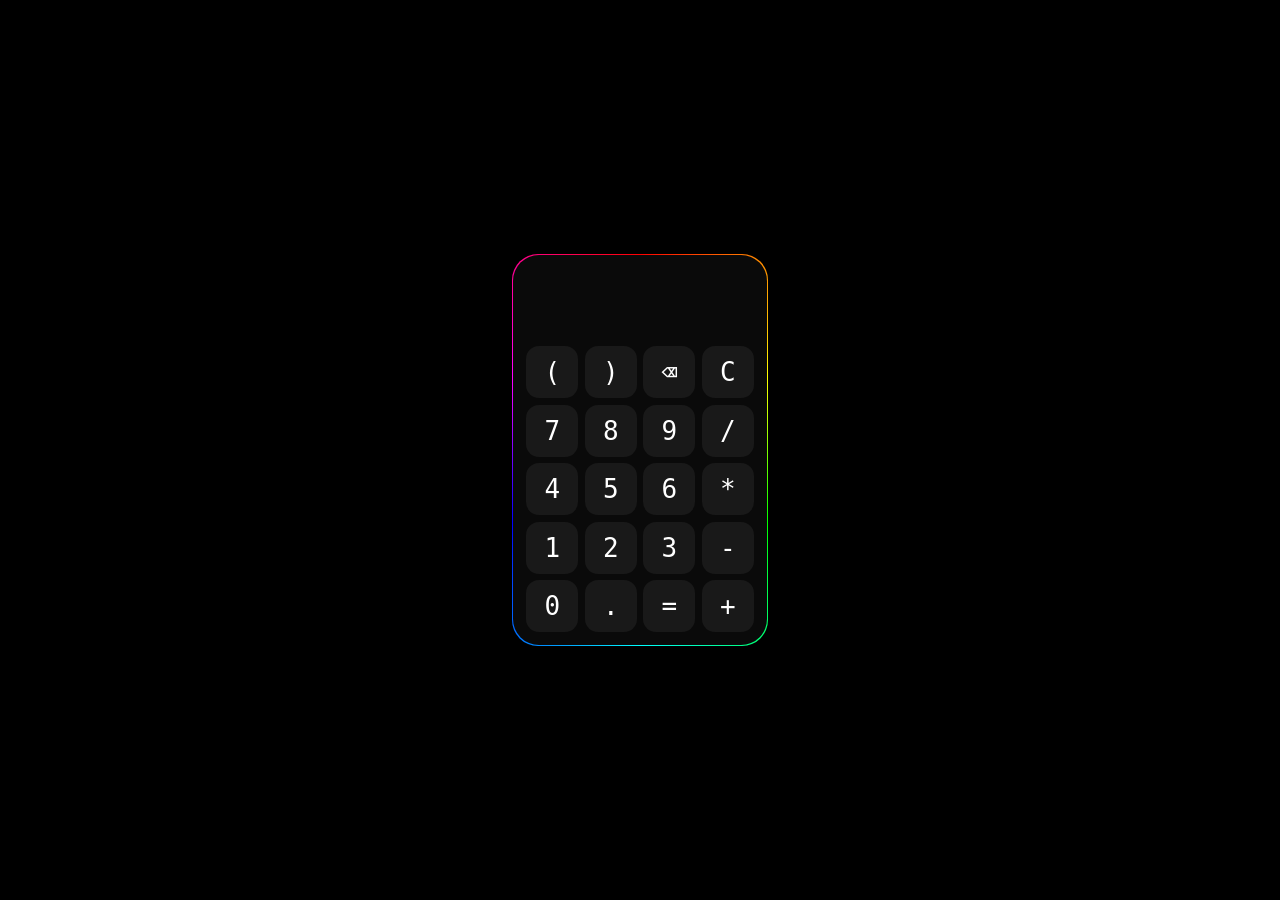
<file: calculator/index.html>
<!DOCTYPE html>
<html lang="en">
<head>
    <meta charset="UTF-8">
    <meta name="viewport" content="width=device-width, initial-scale=1.0">
    <title>Calculator</title>
    <link rel="stylesheet" href="styles.css">
</head>
<body>
    <main class="calculator-border"><div class="calculator">
        
            <div class="display"></div>
            <div class="keypad">
                <div>(</div>
                <div>)</div>
                <div class="del">⌫</div>
                <div class="clear">C</div>
                <div>7</div>
                <div>8</div>
                <div>9</div>
                <div>/</div>
                <div>4</div>
                <div>5</div>
                <div>6</div>
                <div>*</div>
                <div>1</div>
                <div>2</div>
                <div>3</div>
                <div>-</div>
                <div>0</div>
                <div>.</div>
                <div class="evaluate">=</div>
                <div>+</div>
    </div>
        </div>
    </main>
    <script src="script.js"></script>
</body>
</html>
</file>
<file: calculator/styles.css>
* {
    padding: 0;
    margin: 0;
    font-family: monospace;
    color: white;
}
body {
    display: flex;
    min-height: 100vh;
    justify-content: center;
    align-items: center;

    background: black;
}
.calculator-border {
    font-size: xx-large;
    padding: 1px;
    background: conic-gradient(red, yellow, lime, aqua, blue, magenta, red);
    border-radius: 1em;
}
.calculator {
    background: rgb(10, 10, 10);
    border-radius: 1em;
    overflow: hidden;
}
.display {
    text-align: end;

    padding: 1rem;

    height: 2em;
    border-bottom-left-radius: 1em;
    border-bottom-right-radius: 1em;

}
.keypad {
    display: grid;
    grid-template-columns: repeat(4, 1fr);
    gap: 0.5rem;
    padding: 1rem;
}
.keypad > div {
    height: 2em;
    aspect-ratio: 1;
    background: rgb(25, 25, 25);


    display: flex;
    align-items: center;
    justify-content: center;

    border-radius: .5em;
}
</file>
